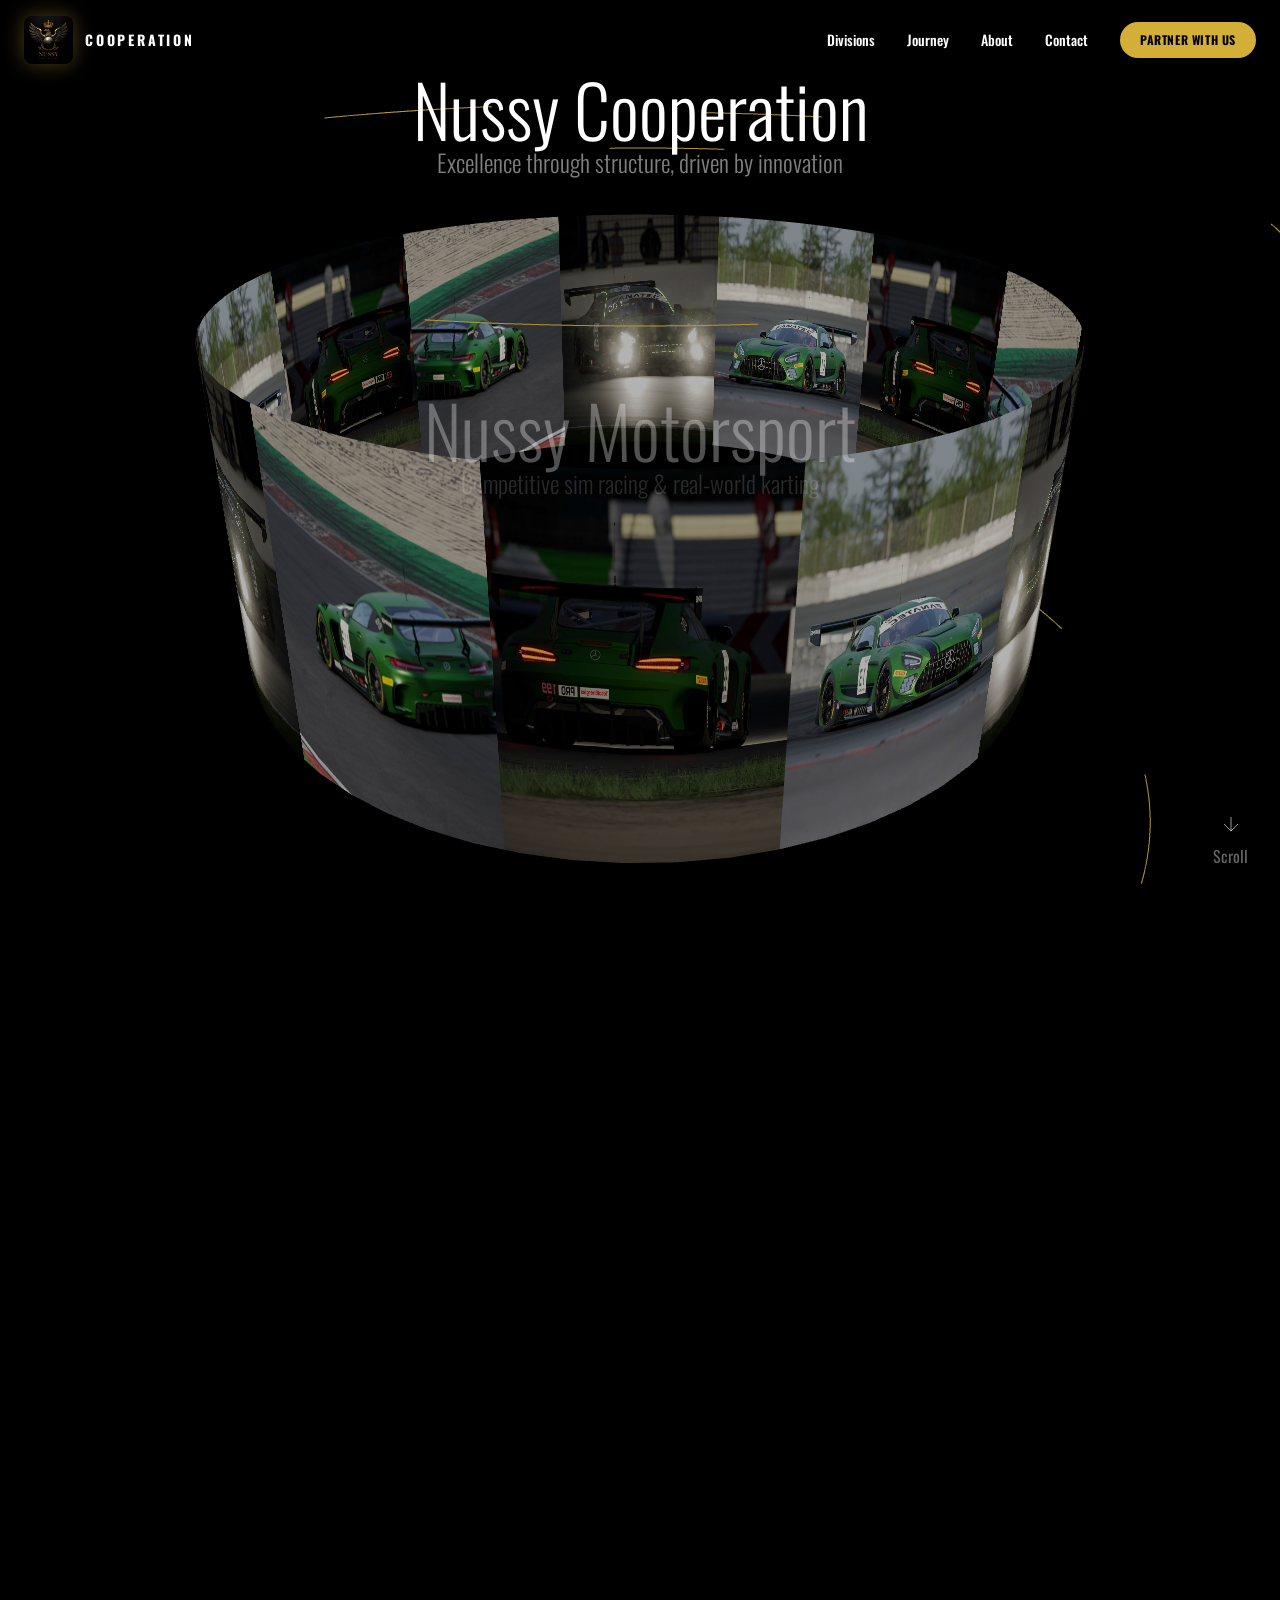
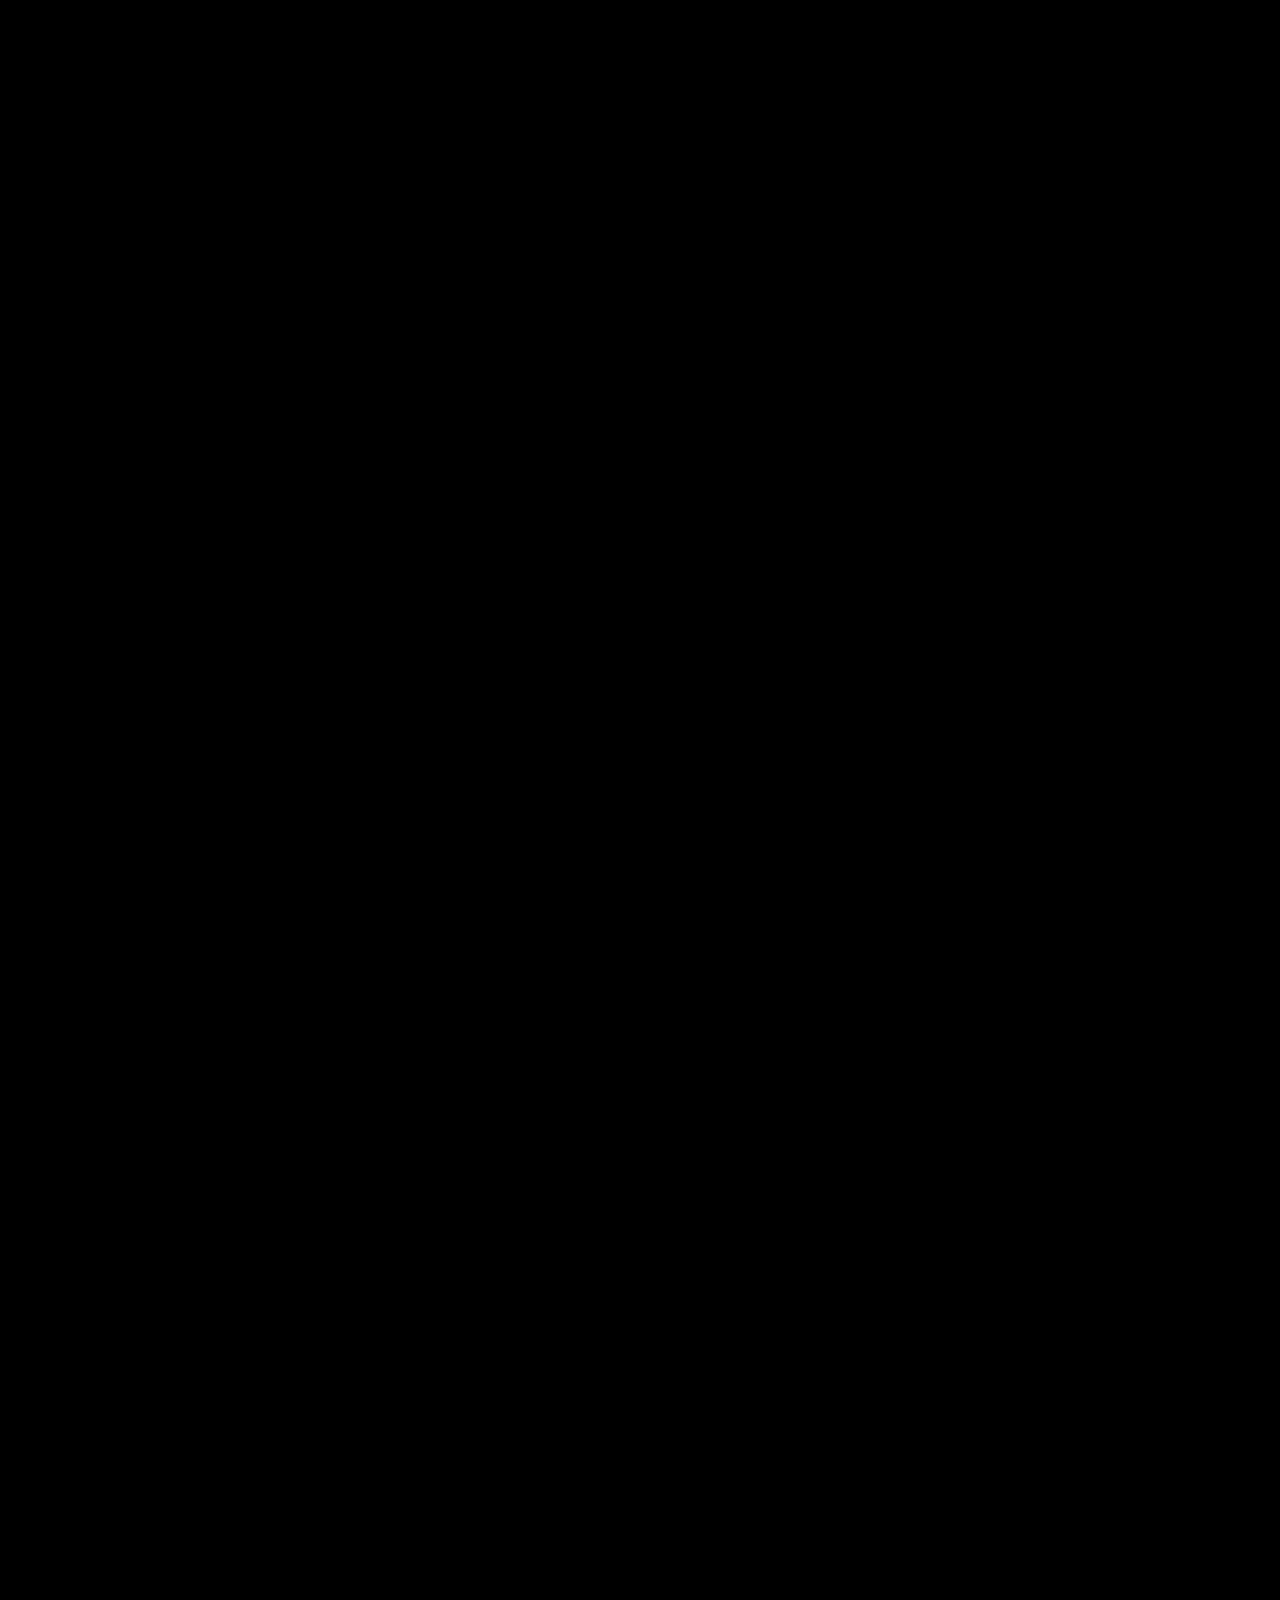
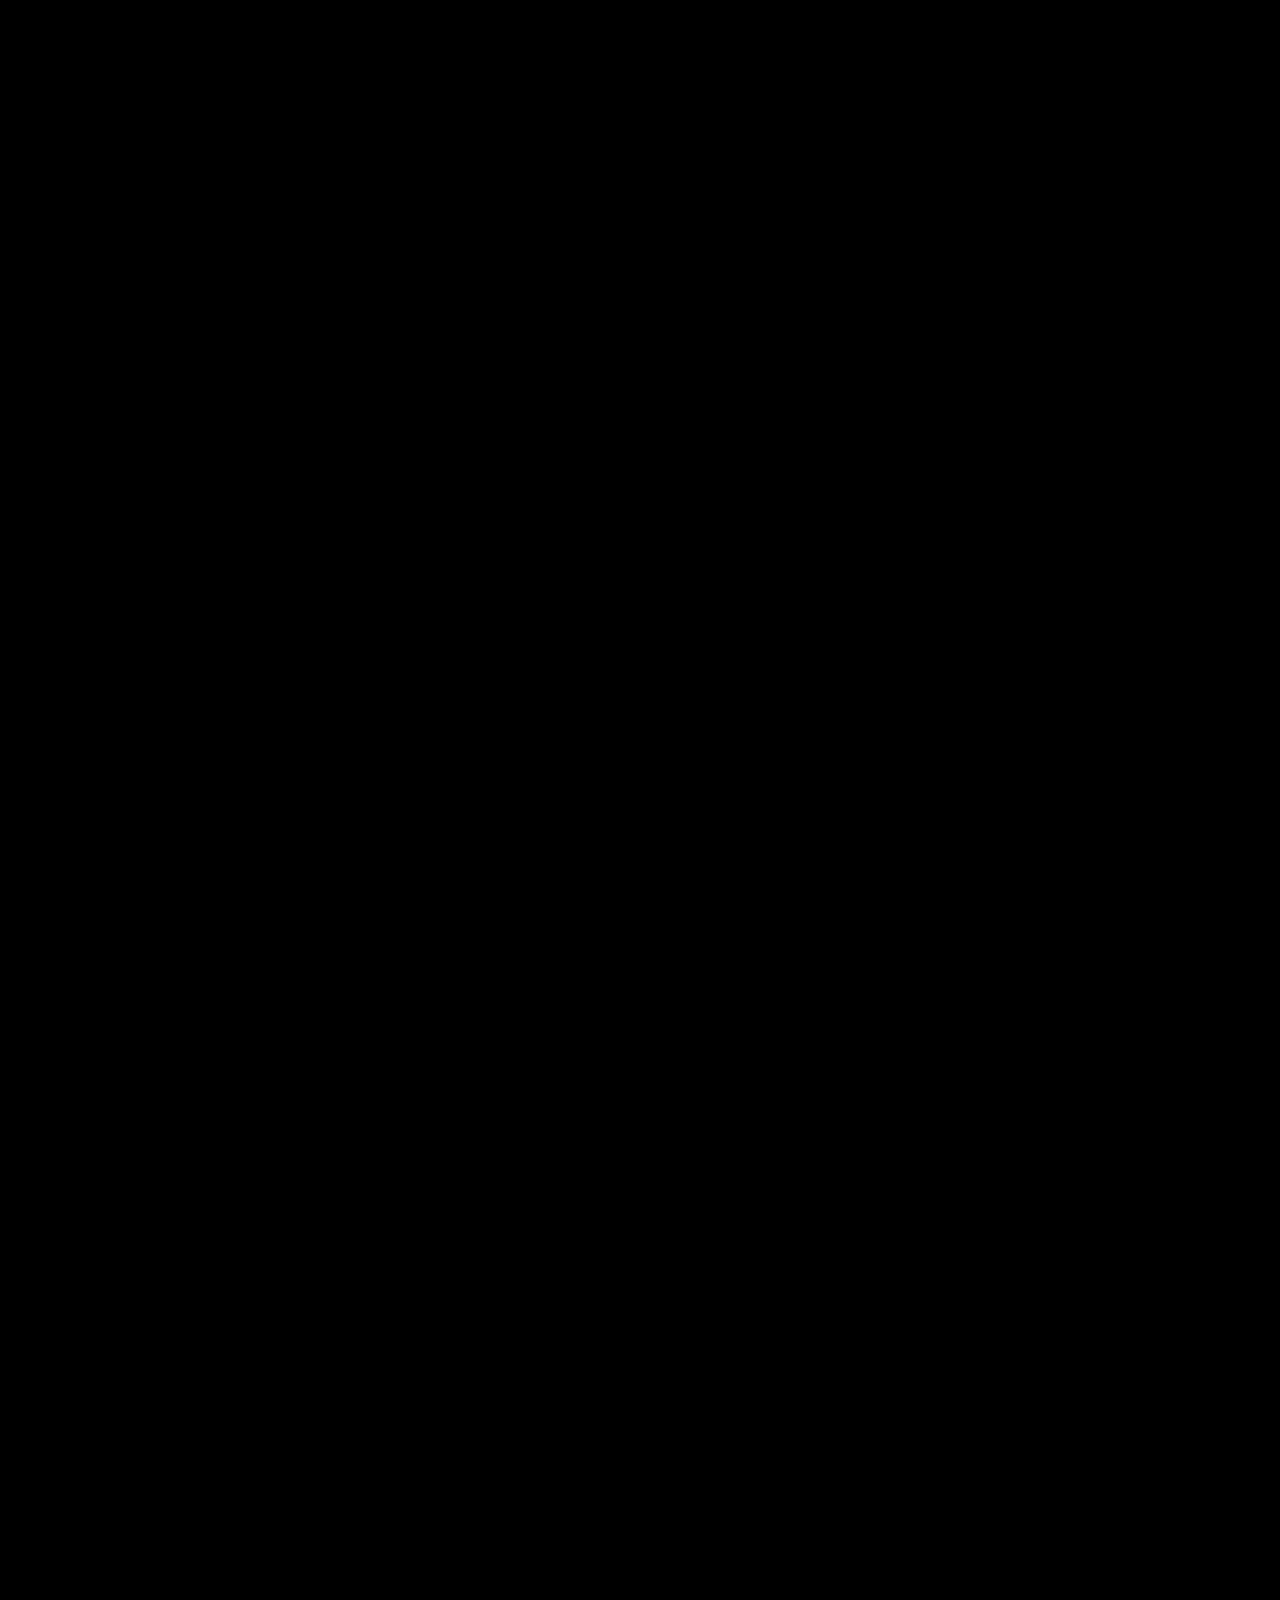
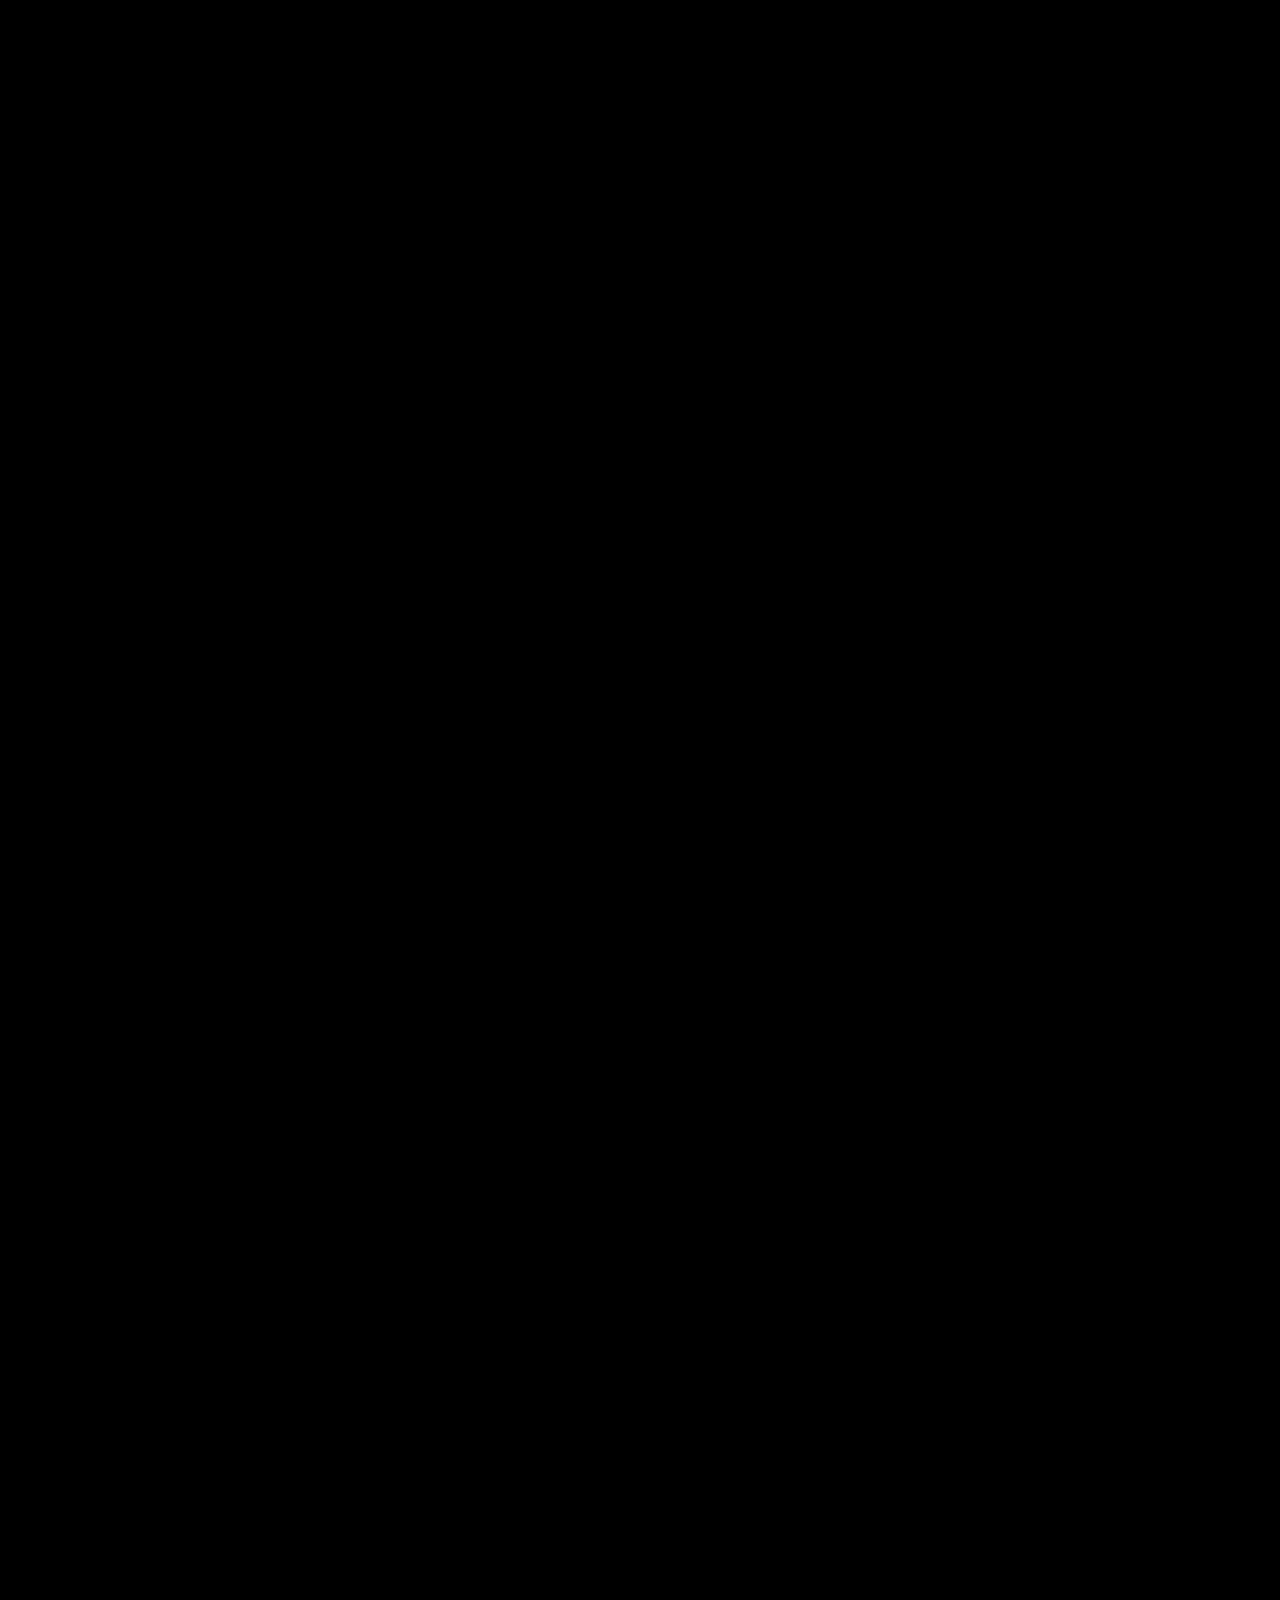
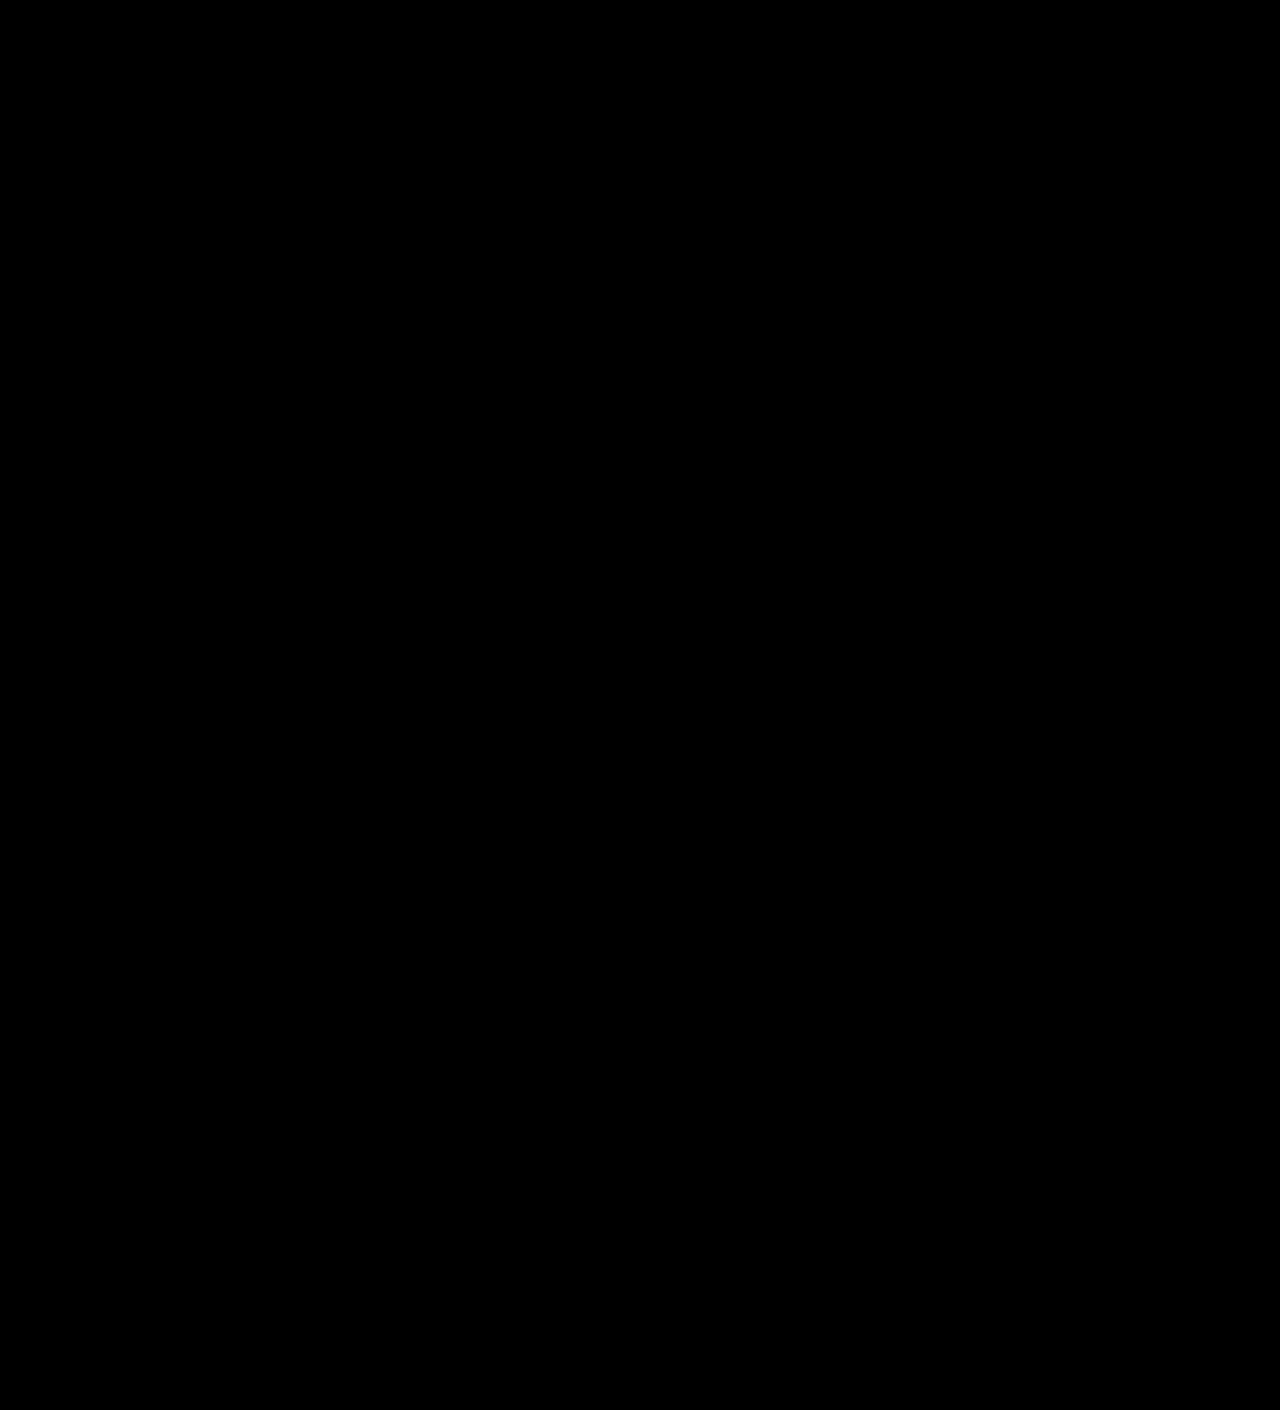
<file: index.html>
<!DOCTYPE html>
<html lang="en">
  <head>
    <meta charset="UTF-8" />
    <meta name="viewport" content="width=device-width, initial-scale=1.0" />
    <title>Nussy Cooperation | Corporate Holding & Technology Pioneer</title>
    <meta
      name="description"
      content="Nussy Cooperation is a corporate holding driving Nussy Motorsport, Rapidly Racing Events, and Nussy Development through a cinematic, scroll-driven experience."
    />
    <link rel="icon" type="image/jpeg" href="./nussy-logo.jpg" />
    <link rel="apple-touch-icon" href="./nussy-logo.jpg" />

    <!-- Open Graph / Facebook -->
    <meta property="og:title" content="Nussy Cooperation | Corporate Holding & Technology Pioneer" />
    <meta
      property="og:description"
      content="Excellence through structure, driven by innovation — Nussy Motorsport, Rapidly Racing Events and Nussy Development."
    />
    <meta property="og:image" content="./nussy-logo.jpg" />
    <script type="module" crossorigin src="./assets/index-C3c94NXn.js"></script>
    <link rel="stylesheet" crossorigin href="./assets/index-CCGVP9BT.css">
  </head>

  <body>
    <div id="root"></div>
  </body>
</html>
</file>
<file: assets/index-CCGVP9BT.css>
@font-face{font-family:Inter;font-style:normal;font-weight:300 700;font-display:swap;src:url(../fonts/inter-latin.woff2) format("woff2");unicode-range:U+0000-00FF,U+0131,U+0152-0153,U+02BB-02BC,U+2000-206F,U+2074,U+20AC,U+2122,U+2191,U+2193,U+2212,U+2215,U+FEFF,U+FFFD}@font-face{font-family:Inter;font-style:normal;font-weight:300 700;font-display:swap;src:url(../fonts/inter-latin-ext.woff2) format("woff2");unicode-range:U+0100-024F,U+0259,U+1E00-1EFF,U+2020,U+20A0-20AB,U+20AD-20CF,U+2113,U+2C60-2C7F,U+A720-A7FF}@font-face{font-family:Oswald;font-style:normal;font-weight:200 700;font-display:swap;src:url(../fonts/oswald-latin.woff2) format("woff2");unicode-range:U+0000-00FF,U+0131,U+0152-0153,U+02BB-02BC,U+2000-206F,U+2074,U+20AC,U+2122,U+2191,U+2193,U+2212,U+2215,U+FEFF,U+FFFD}@font-face{font-family:Oswald;font-style:normal;font-weight:200 700;font-display:swap;src:url(../fonts/oswald-latin-ext.woff2) format("woff2");unicode-range:U+0100-024F,U+0259,U+1E00-1EFF,U+2020,U+20A0-20AB,U+20AD-20CF,U+2113,U+2C60-2C7F,U+A720-A7FF}@layer properties{@supports (((-webkit-hyphens:none)) and (not (margin-trim:inline))) or ((-moz-orient:inline) and (not (color:rgb(from red r g b)))){*,:before,:after,::backdrop{--tw-translate-x:0;--tw-translate-y:0;--tw-translate-z:0;--tw-space-y-reverse:0;--tw-border-style:solid;--tw-gradient-position:initial;--tw-gradient-from:#0000;--tw-gradient-via:#0000;--tw-gradient-to:#0000;--tw-gradient-stops:initial;--tw-gradient-via-stops:initial;--tw-gradient-from-position:0%;--tw-gradient-via-position:50%;--tw-gradient-to-position:100%;--tw-leading:initial;--tw-font-weight:initial;--tw-tracking:initial;--tw-blur:initial;--tw-brightness:initial;--tw-contrast:initial;--tw-grayscale:initial;--tw-hue-rotate:initial;--tw-invert:initial;--tw-opacity:initial;--tw-saturate:initial;--tw-sepia:initial;--tw-drop-shadow:initial;--tw-drop-shadow-color:initial;--tw-drop-shadow-alpha:100%;--tw-drop-shadow-size:initial;--tw-backdrop-blur:initial;--tw-backdrop-brightness:initial;--tw-backdrop-contrast:initial;--tw-backdrop-grayscale:initial;--tw-backdrop-hue-rotate:initial;--tw-backdrop-invert:initial;--tw-backdrop-opacity:initial;--tw-backdrop-saturate:initial;--tw-backdrop-sepia:initial;--tw-duration:initial;--tw-animation-delay:0s;--tw-animation-direction:normal;--tw-animation-duration:initial;--tw-animation-fill-mode:none;--tw-animation-iteration-count:1;--tw-enter-blur:0;--tw-enter-opacity:1;--tw-enter-rotate:0;--tw-enter-scale:1;--tw-enter-translate-x:0;--tw-enter-translate-y:0;--tw-exit-blur:0;--tw-exit-opacity:1;--tw-exit-rotate:0;--tw-exit-scale:1;--tw-exit-translate-x:0;--tw-exit-translate-y:0}}}@layer theme{:root,:host{--font-sans:-apple-system, BlinkMacSystemFont, "Segoe UI", Roboto, "Helvetica Neue", "Noto Sans", Arial, sans-serif, "Apple Color Emoji", "Segoe UI Emoji", "Segoe UI Symbol", "Noto Color Emoji";--font-mono:ui-monospace, SFMono-Regular, Menlo, Monaco, Consolas, "Liberation Mono", "Courier New", monospace;--color-black:#000;--color-white:#fff;--spacing:.25rem;--container-3xl:48rem;--container-7xl:80rem;--text-xs:.75rem;--text-xs--line-height:calc(1 / .75);--text-sm:.875rem;--text-sm--line-height:calc(1.25 / .875);--text-base:1rem;--text-base--line-height: 1.5 ;--text-lg:1.125rem;--text-lg--line-height:calc(1.75 / 1.125);--text-xl:1.25rem;--text-xl--line-height:calc(1.75 / 1.25);--text-2xl:1.5rem;--text-2xl--line-height:calc(2 / 1.5);--text-3xl:1.875rem;--text-3xl--line-height: 1.2 ;--text-4xl:2.25rem;--text-4xl--line-height:calc(2.5 / 2.25);--text-5xl:3rem;--text-5xl--line-height:1;--text-7xl:4.5rem;--text-7xl--line-height:1;--font-weight-medium:500;--font-weight-semibold:600;--font-weight-bold:700;--font-weight-extrabold:800;--font-weight-black:900;--tracking-wider:.05em;--tracking-widest:.1em;--leading-tight:1.25;--leading-relaxed:1.625;--radius-2xl:1rem;--radius-3xl:1.5rem;--animate-pulse:pulse 2s cubic-bezier(.4, 0, .6, 1) infinite;--animate-bounce:bounce 1s infinite;--blur-md:12px;--blur-3xl:64px;--default-transition-duration:.15s;--default-transition-timing-function:cubic-bezier(.4, 0, .2, 1);--default-font-family:var(--font-sans);--default-mono-font-family:var(--font-mono)}}@layer base{*,:after,:before,::backdrop{box-sizing:border-box;border:0 solid;margin:0;padding:0}::file-selector-button{box-sizing:border-box;border:0 solid;margin:0;padding:0}html,:host{-webkit-text-size-adjust:100%;tab-size:4;line-height:1.5;font-family:var(--default-font-family,-apple-system, BlinkMacSystemFont, "Segoe UI", Roboto, "Helvetica Neue", "Noto Sans", Arial, sans-serif, "Apple Color Emoji", "Segoe UI Emoji", "Segoe UI Symbol", "Noto Color Emoji");font-feature-settings:var(--default-font-feature-settings,normal);font-variation-settings:var(--default-font-variation-settings,normal);-webkit-tap-highlight-color:transparent}hr{height:0;color:inherit;border-top-width:1px}abbr:where([title]){-webkit-text-decoration:underline dotted;text-decoration:underline dotted}h1,h2,h3,h4,h5,h6{font-size:inherit;font-weight:inherit}a{color:inherit;-webkit-text-decoration:inherit;text-decoration:inherit}b,strong{font-weight:bolder}code,kbd,samp,pre{font-family:var(--default-mono-font-family,ui-monospace, SFMono-Regular, Menlo, Monaco, Consolas, "Liberation Mono", "Courier New", monospace);font-feature-settings:var(--default-mono-font-feature-settings,normal);font-variation-settings:var(--default-mono-font-variation-settings,normal);font-size:1em}small{font-size:80%}sub,sup{vertical-align:baseline;font-size:75%;line-height:0;position:relative}sub{bottom:-.25em}sup{top:-.5em}table{text-indent:0;border-color:inherit;border-collapse:collapse}:-moz-focusring:where(:not(iframe)){outline:auto}progress{vertical-align:baseline}summary{display:list-item}ol,ul,menu{list-style:none}img,svg,video,canvas,audio,iframe,embed,object{vertical-align:middle;display:block}img,video{max-width:100%;height:auto}button,input,select,optgroup,textarea{font:inherit;font-feature-settings:inherit;font-variation-settings:inherit;letter-spacing:inherit;color:inherit;opacity:1;background-color:#0000;border-radius:0}::file-selector-button{font:inherit;font-feature-settings:inherit;font-variation-settings:inherit;letter-spacing:inherit;color:inherit;opacity:1;background-color:#0000;border-radius:0}:where(select:is([multiple],[size])) optgroup{font-weight:bolder}:where(select:is([multiple],[size])) optgroup option{padding-inline-start:20px}::file-selector-button{margin-inline-end:4px}::placeholder{opacity:1}@supports (not ((-webkit-appearance:-apple-pay-button))) or (contain-intrinsic-size:1px){::placeholder{color:currentColor}@supports (color:color-mix(in lab,red,red)){::placeholder{color:color-mix(in oklab,currentcolor 50%,transparent)}}}textarea{resize:vertical}::-webkit-search-decoration{-webkit-appearance:none}::-webkit-date-and-time-value{min-height:1lh;text-align:inherit}::-webkit-datetime-edit{display:inline-flex}::-webkit-datetime-edit-fields-wrapper{padding:0}::-webkit-datetime-edit{padding-block:0}::-webkit-datetime-edit-year-field{padding-block:0}::-webkit-datetime-edit-month-field{padding-block:0}::-webkit-datetime-edit-day-field{padding-block:0}::-webkit-datetime-edit-hour-field{padding-block:0}::-webkit-datetime-edit-minute-field{padding-block:0}::-webkit-datetime-edit-second-field{padding-block:0}::-webkit-datetime-edit-millisecond-field{padding-block:0}::-webkit-datetime-edit-meridiem-field{padding-block:0}::-webkit-calendar-picker-indicator{line-height:1}:-moz-ui-invalid{box-shadow:none}button,input:where([type=button],[type=reset],[type=submit]){appearance:button}::file-selector-button{appearance:button}::-webkit-inner-spin-button{height:auto}::-webkit-outer-spin-button{height:auto}[hidden]:where(:not([hidden=until-found])){display:none!important}*{border-color:var(--border);outline-color:var(--ring)}@supports (color:color-mix(in lab,red,red)){*{outline-color:color-mix(in oklab,var(--ring) 50%,transparent)}}body{background-color:var(--background);color:var(--foreground)}a{color:var(--color-white);text-decoration-line:none}a:hover{color:#ffffffb3}@supports (color:color-mix(in lab,red,red)){a:hover{color:color-mix(in oklab,var(--color-white) 70%,transparent)}}}@layer components;@layer utilities{.pointer-events-none{pointer-events:none}.absolute{position:absolute}.fixed{position:fixed}.relative{position:relative}.inset-0{inset:0}.-top-6{top:calc(var(--spacing) * -6)}.top-0{top:0}.top-1\/2{top:50%}.top-6{top:calc(var(--spacing) * 6)}.top-20{top:calc(var(--spacing) * 20)}.-right-6{right:calc(var(--spacing) * -6)}.right-0{right:0}.right-8{right:calc(var(--spacing) * 8)}.right-20{right:calc(var(--spacing) * 20)}.right-\[12\.5\%\]{right:12.5%}.bottom-8{bottom:calc(var(--spacing) * 8)}.bottom-20{bottom:calc(var(--spacing) * 20)}.left-0{left:0}.left-1\/2{left:50%}.left-20{left:calc(var(--spacing) * 20)}.left-\[12\.5\%\]{left:12.5%}.z-0{z-index:0}.z-10{z-index:10}.z-20{z-index:20}.z-50{z-index:50}.z-\[10000\]{z-index:10000}.mx-auto{margin-inline:auto}.mt-1{margin-top:var(--spacing)}.mt-2{margin-top:calc(var(--spacing) * 2)}.mt-3{margin-top:calc(var(--spacing) * 3)}.mt-4{margin-top:calc(var(--spacing) * 4)}.mt-6{margin-top:calc(var(--spacing) * 6)}.mb-1{margin-bottom:var(--spacing)}.mb-3{margin-bottom:calc(var(--spacing) * 3)}.mb-6{margin-bottom:calc(var(--spacing) * 6)}.mb-8{margin-bottom:calc(var(--spacing) * 8)}.mb-10{margin-bottom:calc(var(--spacing) * 10)}.mb-12{margin-bottom:calc(var(--spacing) * 12)}.mb-14{margin-bottom:calc(var(--spacing) * 14)}.mb-16{margin-bottom:calc(var(--spacing) * 16)}.mb-20{margin-bottom:calc(var(--spacing) * 20)}.block{display:block}.flex{display:flex}.grid{display:grid}.hidden{display:none}.h-1{height:var(--spacing)}.h-1\.5{height:calc(var(--spacing) * 1.5)}.h-2\.5{height:calc(var(--spacing) * 2.5)}.h-3{height:calc(var(--spacing) * 3)}.h-6{height:calc(var(--spacing) * 6)}.h-12{height:calc(var(--spacing) * 12)}.h-20{height:calc(var(--spacing) * 20)}.h-32{height:calc(var(--spacing) * 32)}.h-\[1px\]{height:1px}.h-full{height:100%}.h-px{height:1px}.h-svh{height:100svh}.min-h-screen{min-height:100vh}.w-1\.5{width:calc(var(--spacing) * 1.5)}.w-2\.5{width:calc(var(--spacing) * 2.5)}.w-3{width:calc(var(--spacing) * 3)}.w-12{width:calc(var(--spacing) * 12)}.w-20{width:calc(var(--spacing) * 20)}.w-32{width:calc(var(--spacing) * 32)}.w-\[100px\]{width:100px}.w-auto{width:auto}.w-full{width:100%}.max-w-3xl{max-width:var(--container-3xl)}.max-w-7xl{max-width:var(--container-7xl)}.shrink-0{flex-shrink:0}.grow{flex-grow:1}.-translate-x-1\/2{--tw-translate-x: -50% ;translate:var(--tw-translate-x) var(--tw-translate-y)}.-translate-y-1\/2{--tw-translate-y: -50% ;translate:var(--tw-translate-x) var(--tw-translate-y)}.animate-bounce{animation:var(--animate-bounce)}.animate-pulse{animation:var(--animate-pulse)}.resize{resize:both}.grid-cols-2{grid-template-columns:repeat(2,minmax(0,1fr))}.flex-col{flex-direction:column}.items-center{align-items:center}.items-end{align-items:flex-end}.items-start{align-items:flex-start}.justify-between{justify-content:space-between}.justify-center{justify-content:center}.gap-2{gap:calc(var(--spacing) * 2)}.gap-3{gap:calc(var(--spacing) * 3)}.gap-4{gap:calc(var(--spacing) * 4)}.gap-5{gap:calc(var(--spacing) * 5)}.gap-6{gap:calc(var(--spacing) * 6)}.gap-8{gap:calc(var(--spacing) * 8)}.gap-10{gap:calc(var(--spacing) * 10)}.gap-16{gap:calc(var(--spacing) * 16)}:where(.space-y-3>:not(:last-child)){--tw-space-y-reverse:0;margin-block-start:calc(calc(var(--spacing) * 3) * var(--tw-space-y-reverse));margin-block-end:calc(calc(var(--spacing) * 3) * calc(1 - var(--tw-space-y-reverse)))}:where(.space-y-5>:not(:last-child)){--tw-space-y-reverse:0;margin-block-start:calc(calc(var(--spacing) * 5) * var(--tw-space-y-reverse));margin-block-end:calc(calc(var(--spacing) * 5) * calc(1 - var(--tw-space-y-reverse)))}:where(.space-y-10>:not(:last-child)){--tw-space-y-reverse:0;margin-block-start:calc(calc(var(--spacing) * 10) * var(--tw-space-y-reverse));margin-block-end:calc(calc(var(--spacing) * 10) * calc(1 - var(--tw-space-y-reverse)))}.overflow-hidden{overflow:hidden}.rounded-2xl{border-radius:var(--radius-2xl)}.rounded-3xl{border-radius:var(--radius-3xl)}.rounded-full{border-radius:3.40282e38px}.rounded-md{border-radius:calc(var(--radius) - 2px)}.border{border-style:var(--tw-border-style);border-width:1px}.border-2{border-style:var(--tw-border-style);border-width:2px}.border-t{border-top-style:var(--tw-border-style);border-top-width:1px}.border-b{border-bottom-style:var(--tw-border-style);border-bottom-width:1px}.border-\[\#d4af37\]{border-color:#d4af37}.border-\[\#d4af37\]\/30{border-color:#d4af374d}.border-white\/10{border-color:#ffffff1a}@supports (color:color-mix(in lab,red,red)){.border-white\/10{border-color:color-mix(in oklab,var(--color-white) 10%,transparent)}}.bg-\[\#000\]{background-color:#000}.bg-\[\#d4af37\]{background-color:#d4af37}.bg-\[\#d4af37\]\/10{background-color:#d4af371a}.bg-\[\#fff\]{background-color:#fff}.bg-black{background-color:var(--color-black)}.bg-black\/40{background-color:#0006}@supports (color:color-mix(in lab,red,red)){.bg-black\/40{background-color:color-mix(in oklab,var(--color-black) 40%,transparent)}}.bg-black\/70{background-color:#000000b3}@supports (color:color-mix(in lab,red,red)){.bg-black\/70{background-color:color-mix(in oklab,var(--color-black) 70%,transparent)}}.bg-black\/95{background-color:#000000f2}@supports (color:color-mix(in lab,red,red)){.bg-black\/95{background-color:color-mix(in oklab,var(--color-black) 95%,transparent)}}.bg-transparent{background-color:#0000}.bg-white\/\[0\.03\]{background-color:#ffffff08}@supports (color:color-mix(in lab,red,red)){.bg-white\/\[0\.03\]{background-color:color-mix(in oklab,var(--color-white) 3%,transparent)}}.bg-gradient-to-r{--tw-gradient-position:to right in oklab;background-image:linear-gradient(var(--tw-gradient-stops))}.from-transparent{--tw-gradient-from:transparent;--tw-gradient-stops:var(--tw-gradient-via-stops,var(--tw-gradient-position), var(--tw-gradient-from) var(--tw-gradient-from-position), var(--tw-gradient-to) var(--tw-gradient-to-position))}.via-\[\#d4af37\]\/40{--tw-gradient-via:oklab(76.6528% -.00256401 .138654/.4);--tw-gradient-via-stops:var(--tw-gradient-position), var(--tw-gradient-from) var(--tw-gradient-from-position), var(--tw-gradient-via) var(--tw-gradient-via-position), var(--tw-gradient-to) var(--tw-gradient-to-position);--tw-gradient-stops:var(--tw-gradient-via-stops)}.to-transparent{--tw-gradient-to:transparent;--tw-gradient-stops:var(--tw-gradient-via-stops,var(--tw-gradient-position), var(--tw-gradient-from) var(--tw-gradient-from-position), var(--tw-gradient-to) var(--tw-gradient-to-position))}.p-2{padding:calc(var(--spacing) * 2)}.p-5{padding:calc(var(--spacing) * 5)}.p-6{padding:calc(var(--spacing) * 6)}.p-8{padding:calc(var(--spacing) * 8)}.px-3{padding-inline:calc(var(--spacing) * 3)}.px-5{padding-inline:calc(var(--spacing) * 5)}.px-6{padding-inline:calc(var(--spacing) * 6)}.py-1{padding-block:var(--spacing)}.py-1\.5{padding-block:calc(var(--spacing) * 1.5)}.py-2\.5{padding-block:calc(var(--spacing) * 2.5)}.py-3{padding-block:calc(var(--spacing) * 3)}.py-6{padding-block:calc(var(--spacing) * 6)}.py-10{padding-block:calc(var(--spacing) * 10)}.py-16{padding-block:calc(var(--spacing) * 16)}.py-28{padding-block:calc(var(--spacing) * 28)}.pt-6{padding-top:calc(var(--spacing) * 6)}.pt-36{padding-top:calc(var(--spacing) * 36)}.pb-28{padding-bottom:calc(var(--spacing) * 28)}.text-center{text-align:center}.text-left{text-align:left}.text-right{text-align:right}.font-\[\'Inter\'\]{font-family:Inter}.text-2xl{font-size:var(--text-2xl);line-height:var(--tw-leading,var(--text-2xl--line-height))}.text-3xl{font-size:var(--text-3xl);line-height:var(--tw-leading,var(--text-3xl--line-height))}.text-4xl{font-size:var(--text-4xl);line-height:var(--tw-leading,var(--text-4xl--line-height))}.text-7xl{font-size:var(--text-7xl);line-height:var(--tw-leading,var(--text-7xl--line-height))}.text-base{font-size:var(--text-base);line-height:var(--tw-leading,var(--text-base--line-height))}.text-lg{font-size:var(--text-lg);line-height:var(--tw-leading,var(--text-lg--line-height))}.text-sm{font-size:var(--text-sm);line-height:var(--tw-leading,var(--text-sm--line-height))}.text-xs{font-size:var(--text-xs);line-height:var(--tw-leading,var(--text-xs--line-height))}.text-\[10px\]{font-size:10px}.leading-\[0\.8\]{--tw-leading:.8;line-height:.8}.leading-none{--tw-leading:1;line-height:1}.leading-relaxed{--tw-leading:var(--leading-relaxed);line-height:var(--leading-relaxed)}.leading-tight{--tw-leading:var(--leading-tight);line-height:var(--leading-tight)}.font-\[300\]{--tw-font-weight:300;font-weight:300}.font-black{--tw-font-weight:var(--font-weight-black);font-weight:var(--font-weight-black)}.font-bold{--tw-font-weight:var(--font-weight-bold);font-weight:var(--font-weight-bold)}.font-extrabold{--tw-font-weight:var(--font-weight-extrabold);font-weight:var(--font-weight-extrabold)}.font-medium{--tw-font-weight:var(--font-weight-medium);font-weight:var(--font-weight-medium)}.font-semibold{--tw-font-weight:var(--font-weight-semibold);font-weight:var(--font-weight-semibold)}.tracking-\[0\.2em\]{--tw-tracking:.2em;letter-spacing:.2em}.tracking-wider{--tw-tracking:var(--tracking-wider);letter-spacing:var(--tracking-wider)}.tracking-widest{--tw-tracking:var(--tracking-widest);letter-spacing:var(--tracking-widest)}.text-\[\#d4af37\]{color:#d4af37}.text-\[\#d4af37\]\/90{color:#d4af37e6}.text-black{color:var(--color-black)}.text-white{color:var(--color-white)}.text-white\/40{color:#fff6}@supports (color:color-mix(in lab,red,red)){.text-white\/40{color:color-mix(in oklab,var(--color-white) 40%,transparent)}}.text-white\/50{color:#ffffff80}@supports (color:color-mix(in lab,red,red)){.text-white\/50{color:color-mix(in oklab,var(--color-white) 50%,transparent)}}.text-white\/60{color:#fff9}@supports (color:color-mix(in lab,red,red)){.text-white\/60{color:color-mix(in oklab,var(--color-white) 60%,transparent)}}.text-white\/70{color:#ffffffb3}@supports (color:color-mix(in lab,red,red)){.text-white\/70{color:color-mix(in oklab,var(--color-white) 70%,transparent)}}.text-white\/80{color:#fffc}@supports (color:color-mix(in lab,red,red)){.text-white\/80{color:color-mix(in oklab,var(--color-white) 80%,transparent)}}.uppercase{text-transform:uppercase}.underline{text-decoration-line:underline}.opacity-0{opacity:0}.opacity-50{opacity:.5}.opacity-70{opacity:.7}.opacity-100{opacity:1}.blur-3xl{--tw-blur:blur(var(--blur-3xl));filter:var(--tw-blur,) var(--tw-brightness,) var(--tw-contrast,) var(--tw-grayscale,) var(--tw-hue-rotate,) var(--tw-invert,) var(--tw-saturate,) var(--tw-sepia,) var(--tw-drop-shadow,)}.drop-shadow-\[0_0_10px_rgba\(212\,175\,55\,0\.35\)\]{--tw-drop-shadow-size:drop-shadow(0 0 10px var(--tw-drop-shadow-color,#d4af3759));--tw-drop-shadow:var(--tw-drop-shadow-size);filter:var(--tw-blur,) var(--tw-brightness,) var(--tw-contrast,) var(--tw-grayscale,) var(--tw-hue-rotate,) var(--tw-invert,) var(--tw-saturate,) var(--tw-sepia,) var(--tw-drop-shadow,)}.backdrop-blur-md{--tw-backdrop-blur:blur(var(--blur-md));-webkit-backdrop-filter:var(--tw-backdrop-blur,) var(--tw-backdrop-brightness,) var(--tw-backdrop-contrast,) var(--tw-backdrop-grayscale,) var(--tw-backdrop-hue-rotate,) var(--tw-backdrop-invert,) var(--tw-backdrop-opacity,) var(--tw-backdrop-saturate,) var(--tw-backdrop-sepia,);backdrop-filter:var(--tw-backdrop-blur,) var(--tw-backdrop-brightness,) var(--tw-backdrop-contrast,) var(--tw-backdrop-grayscale,) var(--tw-backdrop-hue-rotate,) var(--tw-backdrop-invert,) var(--tw-backdrop-opacity,) var(--tw-backdrop-saturate,) var(--tw-backdrop-sepia,)}.transition-all{transition-property:all;transition-timing-function:var(--tw-ease,var(--default-transition-timing-function));transition-duration:var(--tw-duration,var(--default-transition-duration))}.transition-colors{transition-property:color,background-color,border-color,outline-color,text-decoration-color,fill,stroke,--tw-gradient-from,--tw-gradient-via,--tw-gradient-to;transition-timing-function:var(--tw-ease,var(--default-transition-timing-function));transition-duration:var(--tw-duration,var(--default-transition-duration))}.transition-opacity{transition-property:opacity;transition-timing-function:var(--tw-ease,var(--default-transition-timing-function));transition-duration:var(--tw-duration,var(--default-transition-duration))}.duration-500{--tw-duration:.5s;transition-duration:.5s}.running{animation-play-state:running}@media(hover:hover){.group-hover\:text-\[\#d4af37\]:is(:where(.group):hover *){color:#d4af37}.hover\:-translate-y-2:hover{--tw-translate-y:calc(var(--spacing) * -2);translate:var(--tw-translate-x) var(--tw-translate-y)}.hover\:border-\[\#d4af37\]\/40:hover{border-color:#d4af3766}.hover\:border-\[\#d4af37\]\/50:hover{border-color:#d4af3780}.hover\:bg-white:hover{background-color:var(--color-white)}.hover\:text-\[\#d4af37\]:hover{color:#d4af37}.hover\:text-white:hover{color:var(--color-white)}}@media not all and (min-width:48rem){.max-md\:top-12{top:calc(var(--spacing) * 12)}.max-md\:top-\[25vh\]{top:25vh}.max-md\:right-12{right:calc(var(--spacing) * 12)}.max-md\:bottom-12{bottom:calc(var(--spacing) * 12)}.max-md\:bottom-\[10vh\]{bottom:10vh}.max-md\:left-6{left:calc(var(--spacing) * 6)}.max-md\:w-full{width:100%}.max-md\:px-6{padding-inline:calc(var(--spacing) * 6)}.max-md\:text-3xl{font-size:var(--text-3xl);line-height:var(--tw-leading,var(--text-3xl--line-height))}.max-md\:text-base{font-size:var(--text-base);line-height:var(--tw-leading,var(--text-base--line-height))}}@media(min-width:40rem){.sm\:grid-cols-3{grid-template-columns:repeat(3,minmax(0,1fr))}}@media(min-width:48rem){.md\:mb-6{margin-bottom:calc(var(--spacing) * 6)}.md\:block{display:block}.md\:flex{display:flex}.md\:hidden{display:none}.md\:grid-cols-4{grid-template-columns:repeat(4,minmax(0,1fr))}.md\:flex-col{flex-direction:column}.md\:flex-row{flex-direction:row}.md\:items-center{align-items:center}.md\:gap-0{gap:0}.md\:gap-6{gap:calc(var(--spacing) * 6)}.md\:p-10{padding:calc(var(--spacing) * 10)}.md\:p-12{padding:calc(var(--spacing) * 12)}.md\:text-center{text-align:center}.md\:text-5xl{font-size:var(--text-5xl);line-height:var(--tw-leading,var(--text-5xl--line-height))}}@media(min-width:64rem){.lg\:grid-cols-2{grid-template-columns:repeat(2,minmax(0,1fr))}.lg\:grid-cols-3{grid-template-columns:repeat(3,minmax(0,1fr))}}.\[\&_a\]\:text-\[\#d4af37\] a{color:#d4af37}@media(hover:hover){.\[\&_a\]\:hover\:underline a:hover{text-decoration-line:underline}}.\[\&_h2\]\:mb-3 h2{margin-bottom:calc(var(--spacing) * 3)}.\[\&_h2\]\:text-xl h2{font-size:var(--text-xl);line-height:var(--tw-leading,var(--text-xl--line-height))}.\[\&_h2\]\:font-bold h2{--tw-font-weight:var(--font-weight-bold);font-weight:var(--font-weight-bold)}.\[\&_h2\]\:text-white h2{color:var(--color-white)}.\[\&_p\]\:mb-3 p{margin-bottom:calc(var(--spacing) * 3)}.\[\&_ul\]\:list-disc ul{list-style-type:disc}:where(.\[\&_ul\]\:space-y-1 ul>:not(:last-child)){--tw-space-y-reverse:0;margin-block-start:calc(var(--spacing) * var(--tw-space-y-reverse));margin-block-end:calc(var(--spacing) * calc(1 - var(--tw-space-y-reverse)))}.\[\&_ul\]\:pl-5 ul{padding-left:calc(var(--spacing) * 5)}}@property --tw-animation-delay{syntax:"*";inherits:false;initial-value:0s}@property --tw-animation-direction{syntax:"*";inherits:false;initial-value:normal}@property --tw-animation-duration{syntax:"*";inherits:false}@property --tw-animation-fill-mode{syntax:"*";inherits:false;initial-value:none}@property --tw-animation-iteration-count{syntax:"*";inherits:false;initial-value:1}@property --tw-enter-blur{syntax:"*";inherits:false;initial-value:0}@property --tw-enter-opacity{syntax:"*";inherits:false;initial-value:1}@property --tw-enter-rotate{syntax:"*";inherits:false;initial-value:0}@property --tw-enter-scale{syntax:"*";inherits:false;initial-value:1}@property --tw-enter-translate-x{syntax:"*";inherits:false;initial-value:0}@property --tw-enter-translate-y{syntax:"*";inherits:false;initial-value:0}@property --tw-exit-blur{syntax:"*";inherits:false;initial-value:0}@property --tw-exit-opacity{syntax:"*";inherits:false;initial-value:1}@property --tw-exit-rotate{syntax:"*";inherits:false;initial-value:0}@property --tw-exit-scale{syntax:"*";inherits:false;initial-value:1}@property --tw-exit-translate-x{syntax:"*";inherits:false;initial-value:0}@property --tw-exit-translate-y{syntax:"*";inherits:false;initial-value:0}:root{--radius:.625rem;--background:oklch(100% 0 0);--foreground:oklch(14.5% 0 0);--card:oklch(100% 0 0);--card-foreground:oklch(14.5% 0 0);--popover:oklch(100% 0 0);--popover-foreground:oklch(14.5% 0 0);--primary:oklch(20.5% 0 0);--primary-foreground:oklch(98.5% 0 0);--secondary:oklch(97% 0 0);--secondary-foreground:oklch(20.5% 0 0);--muted:oklch(97% 0 0);--muted-foreground:oklch(55.6% 0 0);--accent:oklch(97% 0 0);--accent-foreground:oklch(20.5% 0 0);--destructive:oklch(57.7% .245 27.325);--border:oklch(92.2% 0 0);--input:oklch(92.2% 0 0);--ring:oklch(70.8% 0 0);--chart-1:oklch(64.6% .222 41.116);--chart-2:oklch(60% .118 184.704);--chart-3:oklch(39.8% .07 227.392);--chart-4:oklch(82.8% .189 84.429);--chart-5:oklch(76.9% .188 70.08);--sidebar:oklch(98.5% 0 0);--sidebar-foreground:oklch(14.5% 0 0);--sidebar-primary:oklch(20.5% 0 0);--sidebar-primary-foreground:oklch(98.5% 0 0);--sidebar-accent:oklch(97% 0 0);--sidebar-accent-foreground:oklch(20.5% 0 0);--sidebar-border:oklch(92.2% 0 0);--sidebar-ring:oklch(70.8% 0 0)}.dark{--background:oklch(14.5% 0 0);--foreground:oklch(98.5% 0 0);--card:oklch(20.5% 0 0);--card-foreground:oklch(98.5% 0 0);--popover:oklch(20.5% 0 0);--popover-foreground:oklch(98.5% 0 0);--primary:oklch(92.2% 0 0);--primary-foreground:oklch(20.5% 0 0);--secondary:oklch(26.9% 0 0);--secondary-foreground:oklch(98.5% 0 0);--muted:oklch(26.9% 0 0);--muted-foreground:oklch(70.8% 0 0);--accent:oklch(26.9% 0 0);--accent-foreground:oklch(98.5% 0 0);--destructive:oklch(70.4% .191 22.216);--border:oklch(100% 0 0/.1);--input:oklch(100% 0 0/.15);--ring:oklch(55.6% 0 0);--chart-1:oklch(48.8% .243 264.376);--chart-2:oklch(69.6% .17 162.48);--chart-3:oklch(76.9% .188 70.08);--chart-4:oklch(62.7% .265 303.9);--chart-5:oklch(64.5% .246 16.439);--sidebar:oklch(20.5% 0 0);--sidebar-foreground:oklch(98.5% 0 0);--sidebar-primary:oklch(48.8% .243 264.376);--sidebar-primary-foreground:oklch(98.5% 0 0);--sidebar-accent:oklch(26.9% 0 0);--sidebar-accent-foreground:oklch(98.5% 0 0);--sidebar-border:oklch(100% 0 0/.1);--sidebar-ring:oklch(55.6% 0 0)}@property --tw-translate-x{syntax:"*";inherits:false;initial-value:0}@property --tw-translate-y{syntax:"*";inherits:false;initial-value:0}@property --tw-translate-z{syntax:"*";inherits:false;initial-value:0}@property --tw-space-y-reverse{syntax:"*";inherits:false;initial-value:0}@property --tw-border-style{syntax:"*";inherits:false;initial-value:solid}@property --tw-gradient-position{syntax:"*";inherits:false}@property --tw-gradient-from{syntax:"<color>";inherits:false;initial-value:#0000}@property --tw-gradient-via{syntax:"<color>";inherits:false;initial-value:#0000}@property --tw-gradient-to{syntax:"<color>";inherits:false;initial-value:#0000}@property --tw-gradient-stops{syntax:"*";inherits:false}@property --tw-gradient-via-stops{syntax:"*";inherits:false}@property --tw-gradient-from-position{syntax:"<length-percentage>";inherits:false;initial-value:0%}@property --tw-gradient-via-position{syntax:"<length-percentage>";inherits:false;initial-value:50%}@property --tw-gradient-to-position{syntax:"<length-percentage>";inherits:false;initial-value:100%}@property --tw-leading{syntax:"*";inherits:false}@property --tw-font-weight{syntax:"*";inherits:false}@property --tw-tracking{syntax:"*";inherits:false}@property --tw-blur{syntax:"*";inherits:false}@property --tw-brightness{syntax:"*";inherits:false}@property --tw-contrast{syntax:"*";inherits:false}@property --tw-grayscale{syntax:"*";inherits:false}@property --tw-hue-rotate{syntax:"*";inherits:false}@property --tw-invert{syntax:"*";inherits:false}@property --tw-opacity{syntax:"*";inherits:false}@property --tw-saturate{syntax:"*";inherits:false}@property --tw-sepia{syntax:"*";inherits:false}@property --tw-drop-shadow{syntax:"*";inherits:false}@property --tw-drop-shadow-color{syntax:"*";inherits:false}@property --tw-drop-shadow-alpha{syntax:"<percentage>";inherits:false;initial-value:100%}@property --tw-drop-shadow-size{syntax:"*";inherits:false}@property --tw-backdrop-blur{syntax:"*";inherits:false}@property --tw-backdrop-brightness{syntax:"*";inherits:false}@property --tw-backdrop-contrast{syntax:"*";inherits:false}@property --tw-backdrop-grayscale{syntax:"*";inherits:false}@property --tw-backdrop-hue-rotate{syntax:"*";inherits:false}@property --tw-backdrop-invert{syntax:"*";inherits:false}@property --tw-backdrop-opacity{syntax:"*";inherits:false}@property --tw-backdrop-saturate{syntax:"*";inherits:false}@property --tw-backdrop-sepia{syntax:"*";inherits:false}@property --tw-duration{syntax:"*";inherits:false}@keyframes pulse{50%{opacity:.5}}@keyframes bounce{0%,to{animation-timing-function:cubic-bezier(.8,0,1,1);transform:translateY(-25%)}50%{animation-timing-function:cubic-bezier(0,0,.2,1);transform:none}}body{background:#000;color:#6c6c6c;margin:0;padding:0}.demo-1{font-family:Oswald,sans-serif}.animate-loader{animation:loader 1.5s ease-in-out infinite alternate forwards}@keyframes loader{0%{transform:scaleX(0);transform-origin:0% 50%}50%{transform:scaleX(1);transform-origin:0% 50%}50.1%{transform:scaleX(1);transform-origin:100% 50%}to{transform:scaleX(0);transform-origin:100% 50%}}
</file>
